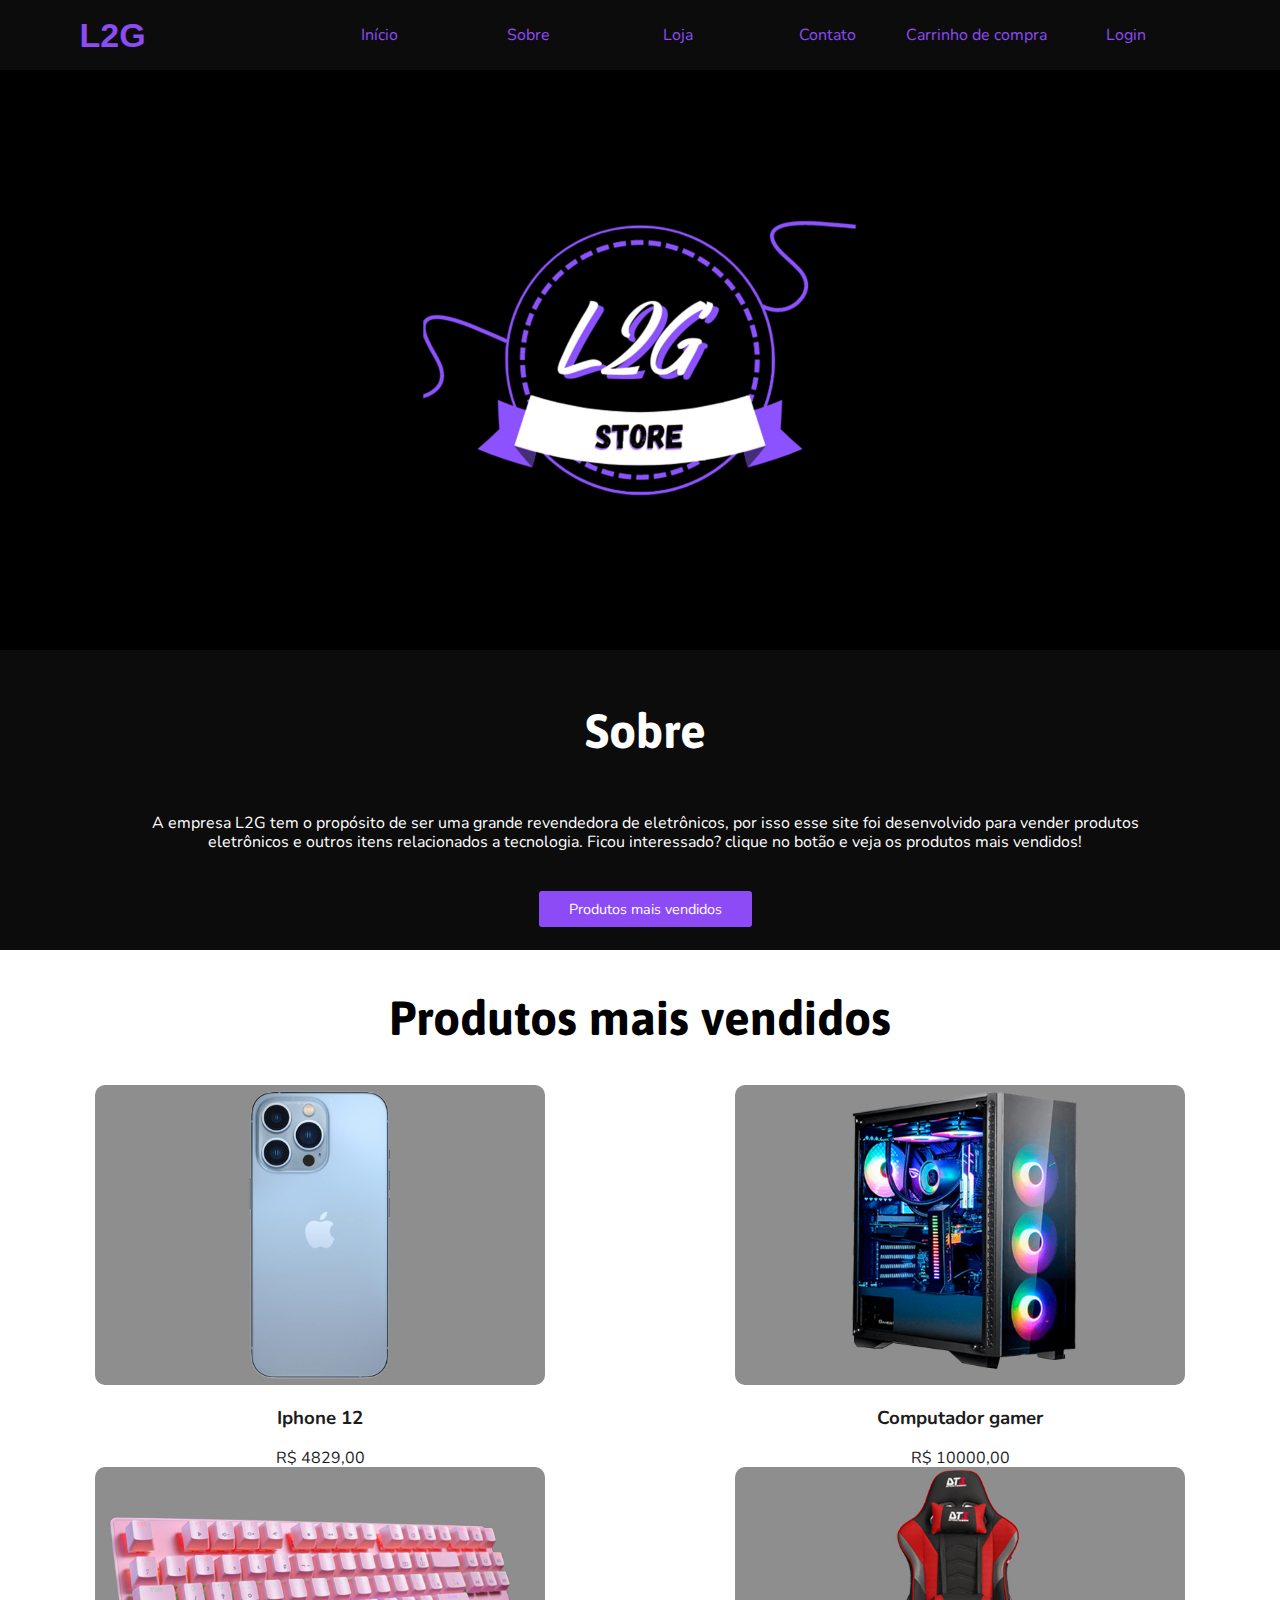
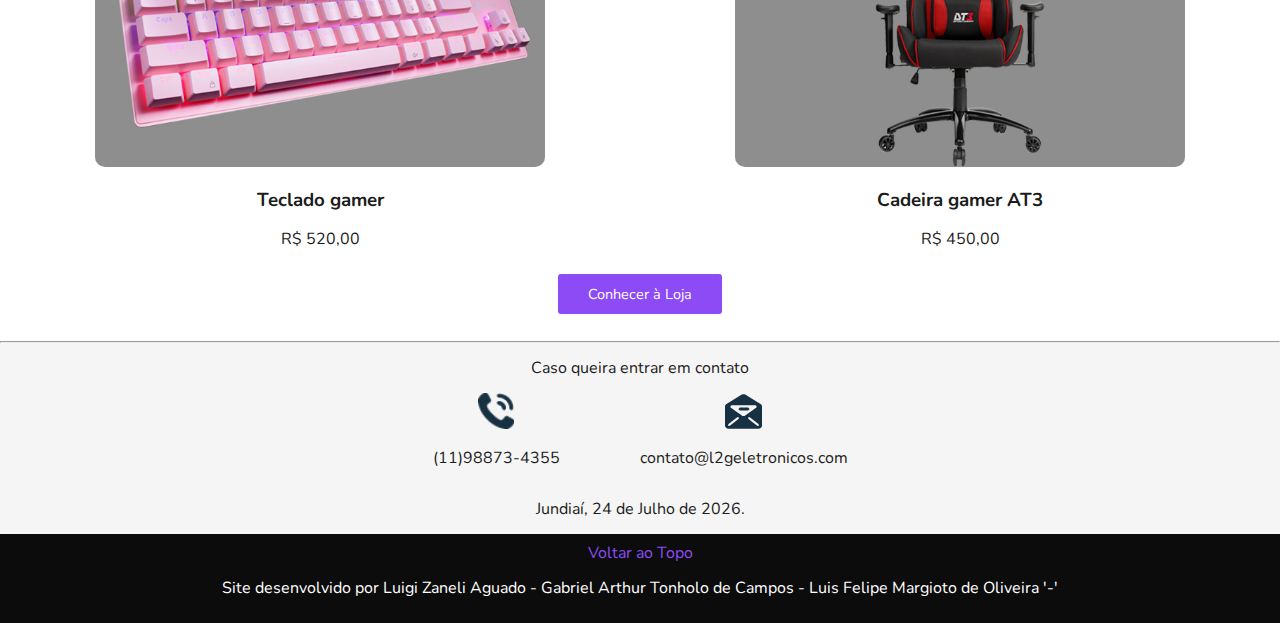
<file: Desenvolvimento/Index.html>
<!DOCTYPE html>
<html lang="pt-br">
<head>
    <meta charset="UTF-8">
    <meta http-equiv="X-UA-Compatible" content="IE=edge">
    <meta name="viewport" content="width=device-width, initial-scale=1.0">
    <link rel="preconnect" href="https://fonts.googleapis.com">
    <link rel="preconnect" href="https://fonts.gstatic.com" crossorigin>
    <link href="https://fonts.googleapis.com/css2?family=Asap:ital,wght@1,700&family=Nunito:wght@700&family=Yellowtail&display=swap" rel="stylesheet">
    <link href="https://fonts.googleapis.com/css2?family=Poppins:wght@700&display=swap" rel="stylesheet">
    <link rel="stylesheet" type="text/css" href="css/Normalize.css">
    <link rel="stylesheet" type="text/css" href="css/style.css">
    <link rel="shortcut icon" type="imagex/png" href="./img/minifavicon.png">
    <title>L2G</title>
</head>

<body>
    <nav>
        <a href="Index.html" id="topo">L2G</a>
        <ul>
            <li><a href="Index.html">Início</a></li>
            <li><a href="Index.html">Sobre</a></li>
            <li><a href="loja.html">Loja</a></li>
            <li><a href="#contato">Contato</a></li>
            <li><a href="carrinho.html">Carrinho de compra</a></li>
            <li><a href="Login.html">Login</a></li>
        </ul>
    </nav>

    <header>
       
    </header>

    <section id="sobre">
        <h2>Sobre</h2>
        <p>A empresa L2G tem o propósito de ser uma grande revendedora de eletrônicos, por isso esse site foi desenvolvido para vender produtos eletrônicos e outros itens relacionados a tecnologia. Ficou interessado? clique no botão e veja os produtos mais vendidos!</p>
               <a href="##raposas" class="botao">Produtos mais vendidos</a>
    </section>

    <section id="#raposas">
    <center><h2>Produtos mais vendidos</h2></center>
    <div id="imagens-raposas">
        <div>
            <img class="redondo" src="img/phone3.jpg" alt="Iphone 12" width="450" height="300">
            <h3>Iphone 12</h3> R$ 4829,00
        </div>

        <div>
            <img class="redondo" src="img/comp3.jpg" alt="Computador gamer" width="450" height="300">
            <h3>Computador gamer</h3> R$ 10000,00
        </div>

        <div>
            <img class="redondo" src="img/per3.jpg" alt="Teclado gamer" width="450" height="300">
            <h3>Teclado gamer</h3> R$ 520,00
        </div>

        <div>
            <img class="redondo" src="img/cad1.jpg" alt="Cadeira gamer AT3" width="450" height="300">
            <h3>Cadeira gamer AT3</h3> R$ 450,00
        </div>
    </div>
    <br><br>
    <center><a href="loja.html" class="botao">Conhecer à Loja</a></center>
    </section> 
    <br><br>

    <hr id="linharodape">
    <section id="contato">
        <center><p>Caso queira entrar em contato</p></center>
    <div id="fotosrodape">
        <div class="imgrodape">
            <img src="img/tel.png" alt="telefone" style="height: 36px;">
            <p><a href="tel:11988734355"></a> (11)98873-4355</p>
        </div>

        <div class="imgrodape">
            <img src="img/mail.png" alt="email">
            <p><a href="mailto:contato@l2geletronicos.com"></a> contato@l2geletronicos.com </p>
        </div>
    </div>

       <center> <p id="date"></p>
        <script src="jstempo.js"></script></center>
        
    </section>

    <footer>
        <a href="#topo">Voltar ao Topo</a>
        <p>Site desenvolvido por Luigi Zaneli Aguado - Gabriel Arthur Tonholo de Campos - Luis Felipe Margioto de Oliveira '-'</p>
    </footer>
    
</body>
</html>
</file>
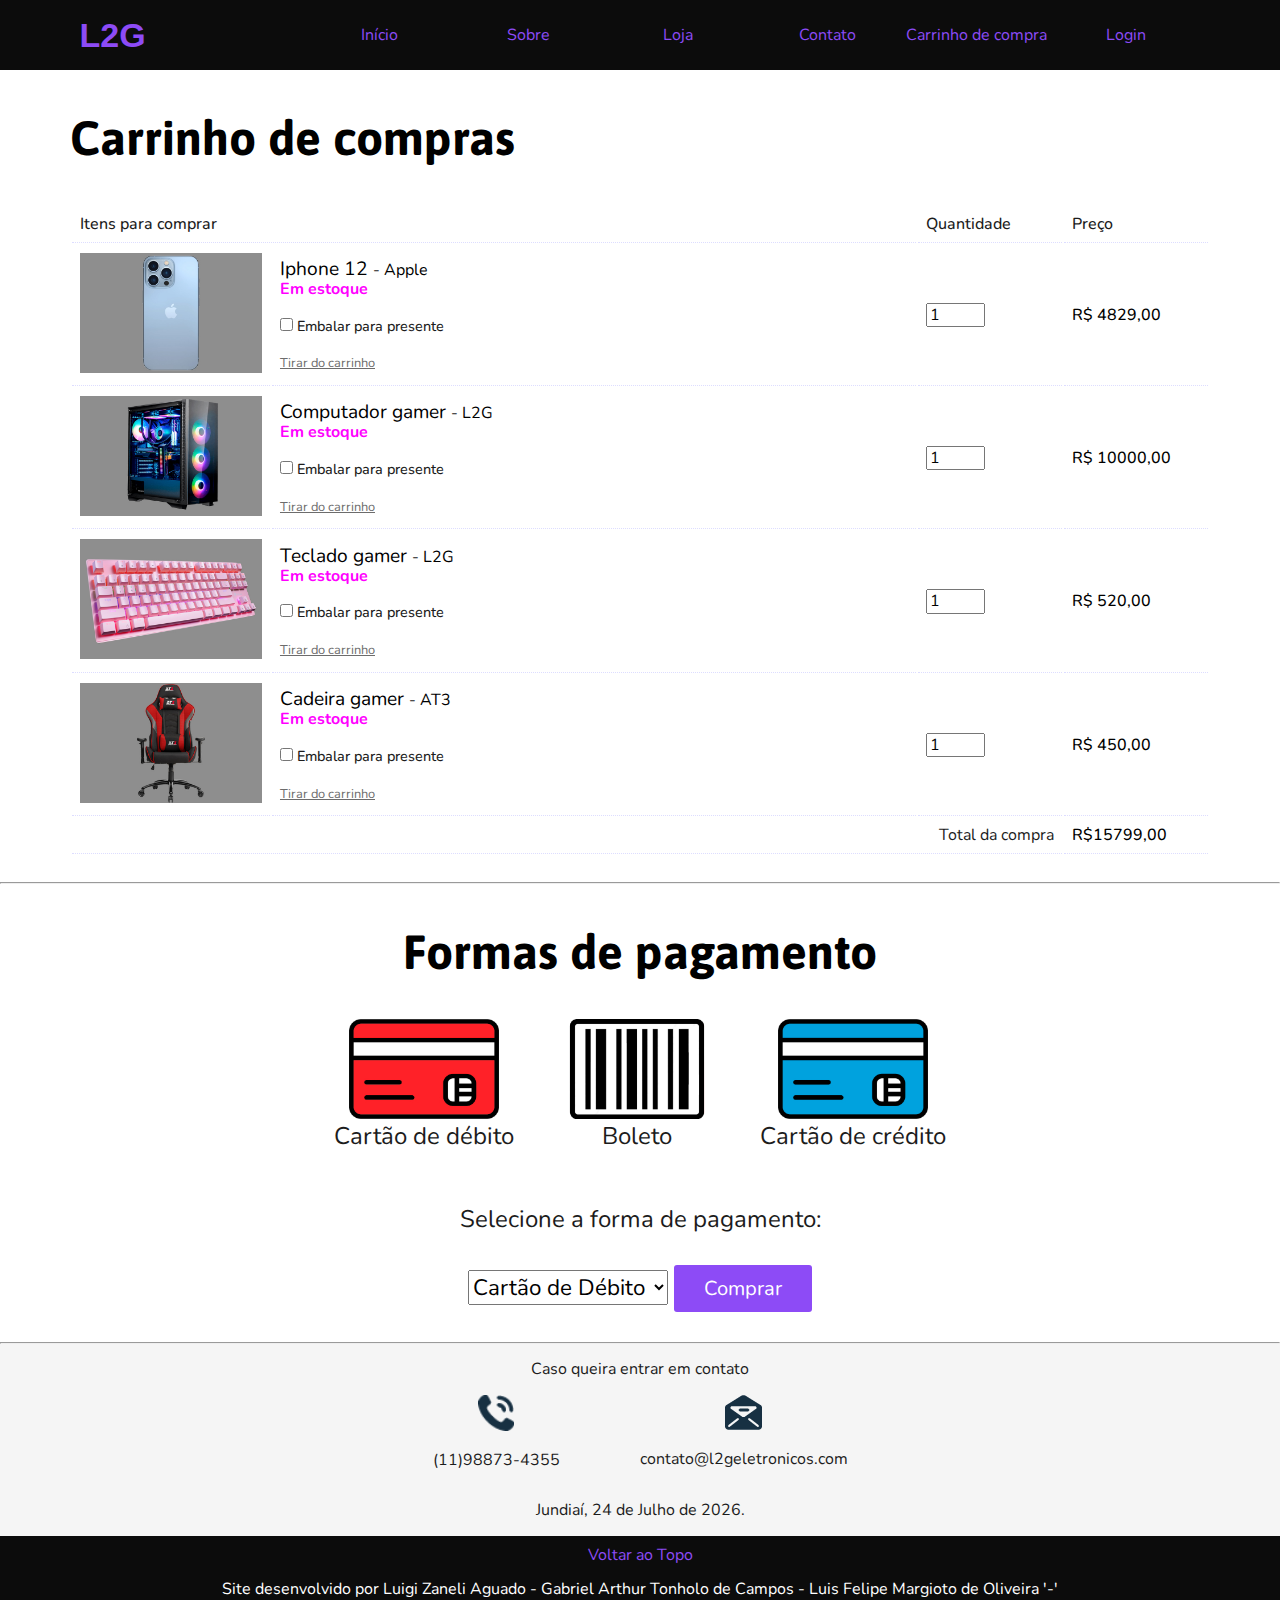
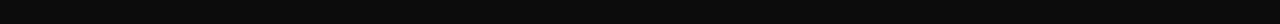
<file: Desenvolvimento/carrinho.html>
<!DOCTYPE html>
<html lang="pt-br">
<head>
    <meta charset="UTF-8">
    <meta http-equiv="X-UA-Compatible" content="IE=edge">
    <meta name="viewport" content="width=device-width, initial-scale=1.0">
    <link rel="preconnect" href="https://fonts.googleapis.com">
    <link rel="preconnect" href="https://fonts.gstatic.com" crossorigin>
    <link href="https://fonts.googleapis.com/css2?family=Asap:ital,wght@1,700&family=Nunito:wght@700&family=Yellowtail&display=swap" rel="stylesheet">
    <link href="https://fonts.googleapis.com/css2?family=Poppins:wght@700&display=swap" rel="stylesheet">
    <link rel="stylesheet" type="text/css" href="css/Normalize.css">
    <link rel="stylesheet" type="text/css" href="css/style.css">
    <link rel="stylesheet" href="css/stylecarrinho.css">
    <link rel="shortcut icon" type="imagex/png" href="./img/minifavicon.png">
    <title>L2G</title>
</head>
<body>
    <nav>
        <a id="topo">L2G</a>
        <ul>
            <li><a href="Index.html">Início</a></li>
            <li><a href="Index.html">Sobre</a></li>
            <li><a href="loja.html">Loja</a></li>
            <li><a href="#contato">Contato</a></li>
            <li><a href="carrinho.html">Carrinho de compra</a></li>
            <li><a href="Login.html">Login</a></li>
        </ul>
    </nav>
    <main>
        <h2>Carrinho de compras</h2>
        <table id="tabela-carrinho">
            <thead>
                <tr>
                    <th colspan="2">
                        Itens para comprar
                    </th>
                    <th class="coluna-pequena">
                        Quantidade
                    </th>
                    <th class="coluna-pequena">
                        Preço
                    </th>
                </tr>
            </thead>
            <tbody>
                <tr>
                    <td class="coluna-capa">
                        <img src="img/phone3.jpg" class="capa">
                    </td>
                    <td>
                        <div class="produto">
                        <a class="nome-produto"> Iphone 12 </a> - 
                        <a class="nome-empresa"> Apple </a>
                        </div>
                        <strong class="estoque">Em estoque</strong>
                        <div><br>
                            <label class="embalar"><input type="checkbox"> Embalar para presente</label>
                        </div><br>
                        <a href="loja.html" class="remover-carrinho">Tirar do carrinho</a>
                    </td>
                    <td>
                        <input type="number" value="1" min="0" max="10" class="quantidade">
                    </td>
                    <td><span class="preco-produto">
                        R$ 4829,00
                    </span></td>
                </tr>
                <tr>
                    <td class="coluna-capa">
                        <img src="img/comp3.jpg" class="capa">
                    </td>
                    <td>
                        <div class="produto">
                        <a class="nome-produto"> Computador gamer </a> - 
                        <a class="nome-empresa"> L2G  </a>
                        </div>
                        <strong class="estoque">Em estoque</strong>
                        <div><br>
                            <label class="embalar"><input type="checkbox"> Embalar para presente</label>
                        </div><br>
                        <a href="loja.html" class="remover-carrinho">Tirar do carrinho</a>
                    </td>
                    <td>
                        <input type="number" value="1" min="0" max="10" class="quantidade">
                    </td>
                    <td><span class="preco-produto" >
                        R$ 10000,00
                    </span></td>
                </tr>
                <tr>
                    <td class="coluna-capa">
                        <img src="img/per3.jpg" class="capa">
                    </td>
                    <td>
                        <div class="produto">
                        <a class="nome-produto"> Teclado gamer </a> - 
                        <a class="nome-empresa"> L2G  </a>
                        </div>
                        <strong class="estoque">Em estoque</strong>
                        <div><br>
                            <label class="embalar"><input type="checkbox"> Embalar para presente</label>
                        </div><br>
                        <a href="loja.html" class="remover-carrinho">Tirar do carrinho</a>
                    </td>
                    <td>
                        <input type="number" value="1" min="0" max="10" class="quantidade">
                    </td>
                    <td><span class="preco-produto">
                        R$ 520,00
                    </span></td>
                </tr>
                <tr>
                    <td class="coluna-capa">
                        <img src="img/cad1.jpg" class="capa">
                    </td>
                    <td>
                        <div class="produto">
                        <a class="nome-produto"> Cadeira gamer </a> - 
                        <a class="nome-empresa"> AT3  </a>
                        </div>
                        <strong class="estoque">Em estoque</strong>
                        <div><br>
                            <label class="embalar"><input type="checkbox"> Embalar para presente</label>
                        </div><br>
                        <a href="loja.html" class="remover-carrinho">Tirar do carrinho</a>
                    </td>
                    <td>
                        <input type="number" value="1" min="0" max="10" class="quantidade">
                    </td>
                    <td><span class="preco-produto">
                        R$ 450,00
                    </span></td>
                </tr>
            </tbody>
            <tfoot>
                <tr>
                    <td colspan="3" class="texto-total">
                        Total da compra
                    </td>
                    <td><span id="total">
                        R$ 189,90
                    </span></td>
                </tr>
            </tfoot>
        </table>
    </main>
    <script src="jscarrinho.js"></script>
<br>
    <hr>
    <div>
        <center><h2> Formas de pagamento </h2></center>
    </div>

    <div id="imagenspagamento">
        <div>
            <img src="img/cartaodebit.png" alt="Cartão de débito" width="150" height="100">
            <div>
            <label> Cartão de débito</label>
            </div>
        </div>

        <div>
            <img src="img/boletocard.png" alt="Cartão de crédito" width="150" height="100">
            <div>
            <label> Boleto</label>
            </div>
        </div>

        <div>
            <img src="img/cartaocredit.png" alt="Cartão de crédito" width="150" height="100">
            <div>
            <label> Cartão de crédito</label>
            </div>
        </div>

    </div>

    <br>
    <br>
    <br>

    <div id="pagfinal">
        <center><label> Selecione a forma de pagamento:</label></center>
    </div>

    <br><br>

    <div id="botaopagfinal">
        <center><select name="select">
            <option value="debito">Cartão de Débito</option>
            <option value="credito">Cartão de Crédito</option>
            <option value="boleto">Boleto</option>
          </select>
        <a href="comprarealizada.html" class="botao">Comprar</a></center>
    </div>
    

</section> 
<br><br>

<hr id="linharodape">
<section id="contato">
    <center><p>Caso queira entrar em contato</p></center>
<div id="fotosrodape">
    <div class="imgrodape">
        <img src="img/tel.png" alt="telefone" style="height: 36px;">
        <p><a href="tel:11988734355"></a> (11)98873-4355</p>
    </div>

    <div class="imgrodape">
        <img src="img/mail.png" alt="email">
        <p><a href="mailto:contato@l2geletronicos.com"></a> contato@l2geletronicos.com </p>
    </div>
</div>

   <center> <p id="date"></p>
    <script src="jstempo.js"></script></center>
    
</section>

        <footer>
            <a href="#topo">Voltar ao Topo</a>
            <p>Site desenvolvido por Luigi Zaneli Aguado - Gabriel Arthur Tonholo de Campos - Luis Felipe Margioto de Oliveira '-'</p>
        </footer>

</body>
</html>
</file>
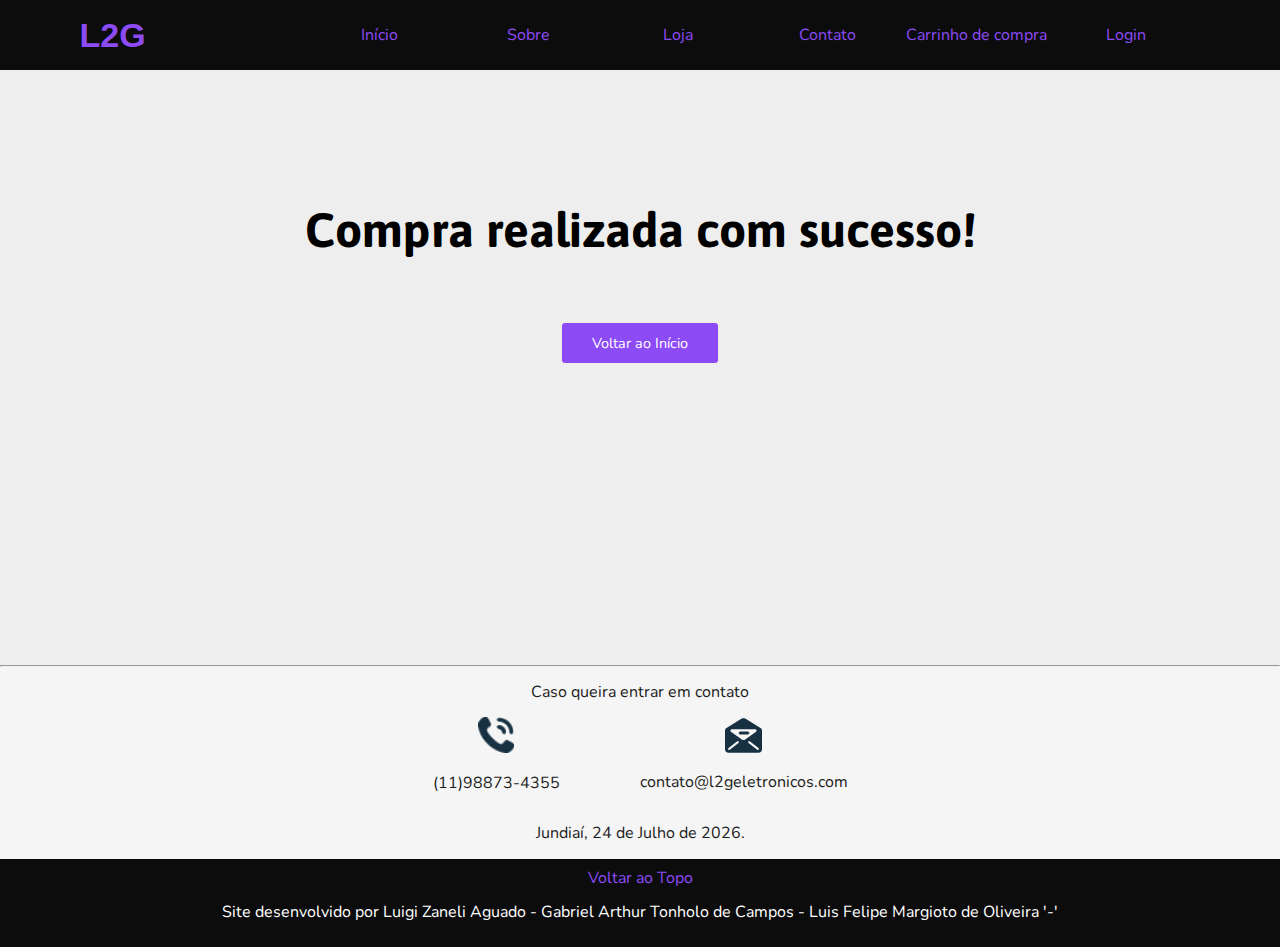
<file: Desenvolvimento/comprarealizada.html>
<!DOCTYPE html>
<html lang="en">
<head>
    <meta charset="UTF-8">
    <meta http-equiv="X-UA-Compatible" content="IE=edge">
    <meta name="viewport" content="width=device-width, initial-scale=1.0">
    <link rel="preconnect" href="https://fonts.googleapis.com">
    <link rel="preconnect" href="https://fonts.gstatic.com" crossorigin>
    <link href="https://fonts.googleapis.com/css2?family=Asap:ital,wght@1,700&family=Nunito:wght@700&family=Yellowtail&display=swap" rel="stylesheet">
    <link href="https://fonts.googleapis.com/css2?family=Poppins:wght@700&display=swap" rel="stylesheet">
    <link rel="stylesheet" type="text/css" href="css/Normalize.css">
    <link rel="stylesheet" type="text/css" href="css/style.css">
    <link rel="stylesheet" type="text/css" href="css/loginstyle.css">
    <link rel="shortcut icon" type="imagex/png" href="./img/minifavicon.png">
    <title>Tela de login</title>
</head>

<body id="fundo3">
    <nav>
        <a id="topo">L2G</a>
        <ul>
            <li><a href="Index.html">Início</a></li>
            <li><a href="Index.html">Sobre</a></li>
            <li><a href="loja.html">Loja</a></li>
            <li><a href="#contato">Contato</a></li>
            <li><a href="carrinho.html">Carrinho de compra</a></li>
            <li><a href="Login.html">Login</a></li>
        </ul>
    </nav>

    <br><br><br><br><br>
    
    <center><h2>Compra realizada com sucesso!</h2></center><br><br>

    <center><a href="Index.html" class="botao" id="botaorealizado">Voltar ao Início</a></center>

    <br><br><br><br><br><br><br><br><br><br><br><br><br><br><br>

</section> 
<br><br>

<hr id="linharodape">
<section id="contato">
    <center><p>Caso queira entrar em contato</p></center>
<div id="fotosrodape">
    <div class="imgrodape">
        <img src="img/tel.png" alt="telefone" style="height: 36px;">
        <p><a href="tel:11988734355"></a> (11)98873-4355</p>
    </div>

    <div class="imgrodape">
        <img src="img/mail.png" alt="email">
        <p><a href="mailto:contato@l2geletronicos.com"></a> contato@l2geletronicos.com </p>
    </div>
</div>

   <center> <p id="date"></p>
    <script src="jstempo.js"></script></center>
    
</section>


<footer>
    <a href="#topo">Voltar ao Topo</a>
    <p>Site desenvolvido por Luigi Zaneli Aguado - Gabriel Arthur Tonholo de Campos - Luis Felipe Margioto de Oliveira '-'</p>
</footer>

</body>
</html>
</file>
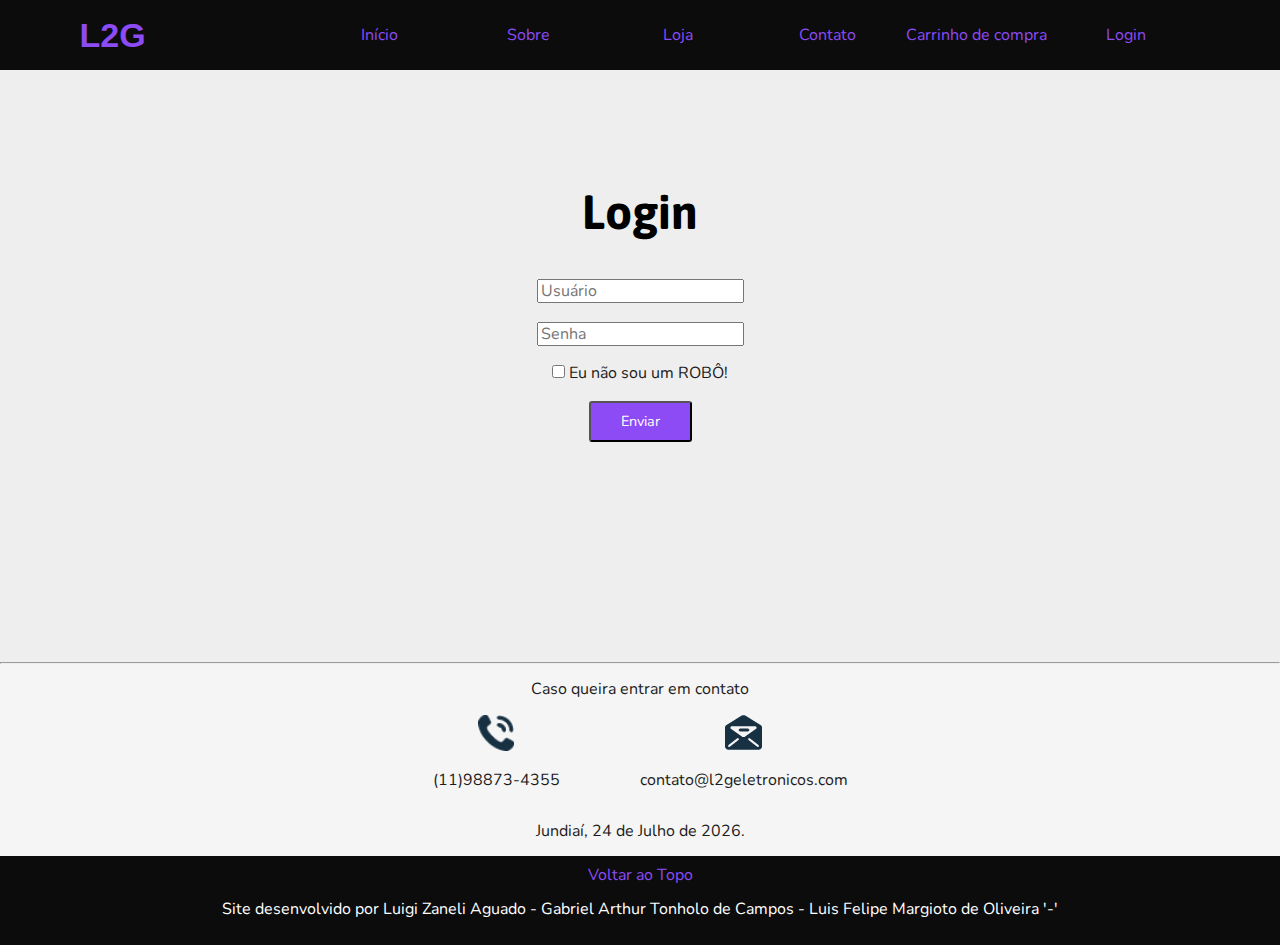
<file: Desenvolvimento/Login.html>
<!DOCTYPE html>
<html lang="en">
<head>
    <meta charset="UTF-8">
    <meta http-equiv="X-UA-Compatible" content="IE=edge">
    <meta name="viewport" content="width=device-width, initial-scale=1.0">
    <link rel="preconnect" href="https://fonts.googleapis.com">
    <link rel="preconnect" href="https://fonts.gstatic.com" crossorigin>
    <link href="https://fonts.googleapis.com/css2?family=Asap:ital,wght@1,700&family=Nunito:wght@700&family=Yellowtail&display=swap" rel="stylesheet">
    <link href="https://fonts.googleapis.com/css2?family=Poppins:wght@700&display=swap" rel="stylesheet">
    <link rel="stylesheet" type="text/css" href="css/Normalize.css">
    <link rel="stylesheet" type="text/css" href="css/style.css">
    <link rel="stylesheet" type="text/css" href="css/loginstyle.css">
    <link rel="shortcut icon" type="imagex/png" href="./img/minifavicon.png">
    <title>Tela de login</title>
</head>

<body id="fundo3">
    <nav>
        <a id="topo">L2G</a>
        <ul>
            <li><a href="Index.html">Início</a></li>
            <li><a href="Index.html">Sobre</a></li>
            <li><a href="loja.html">Loja</a></li>
            <li><a href="#contato">Contato</a></li>
            <li><a href="carrinho.html">Carrinho de compra</a></li>
            <li><a href="Login.html">Login</a></li>
        </ul>
    </nav>
    
</section>

<section id="#login">
    <br><br><br><br>
    <center><h2>Login</h2></center>
    <form action="./loginrealizado.html" id="teladelogin">
        <center> <input id="nomes" type="text" placeholder="Usuário" required></center>
        <br>
        <center> <input id="senhas" type="password" placeholder="Senha" required></center>
        <br>
        <center> <input id="checks" type="checkbox" required="required"> Eu não sou um ROBÔ!</center>
        <br>
        <center> <button class="botao" type="submit">Enviar</button> </center>
    </form>
</section>

<br><br><br><br><br><br><br><br><br><br>

</section> 
<br><br>

<hr id="linharodape">
<section id="contato">
    <center><p>Caso queira entrar em contato</p></center>
<div id="fotosrodape">
    <div class="imgrodape">
        <img src="img/tel.png" alt="telefone" style="height: 36px;">
        <p><a href="tel:11988734355"></a> (11)98873-4355</p>
    </div>

    <div class="imgrodape">
        <img src="img/mail.png" alt="email">
        <p><a href="mailto:contato@l2geletronicos.com"></a> contato@l2geletronicos.com </p>
    </div>
</div>

   <center> <p id="date"></p>
    <script src="jstempo.js"></script></center>
    
</section>


<footer>
    <a href="#topo">Voltar ao Topo</a>
    <p>Site desenvolvido por Luigi Zaneli Aguado - Gabriel Arthur Tonholo de Campos - Luis Felipe Margioto de Oliveira '-'</p>
</footer>

</body>
</html>
</file>
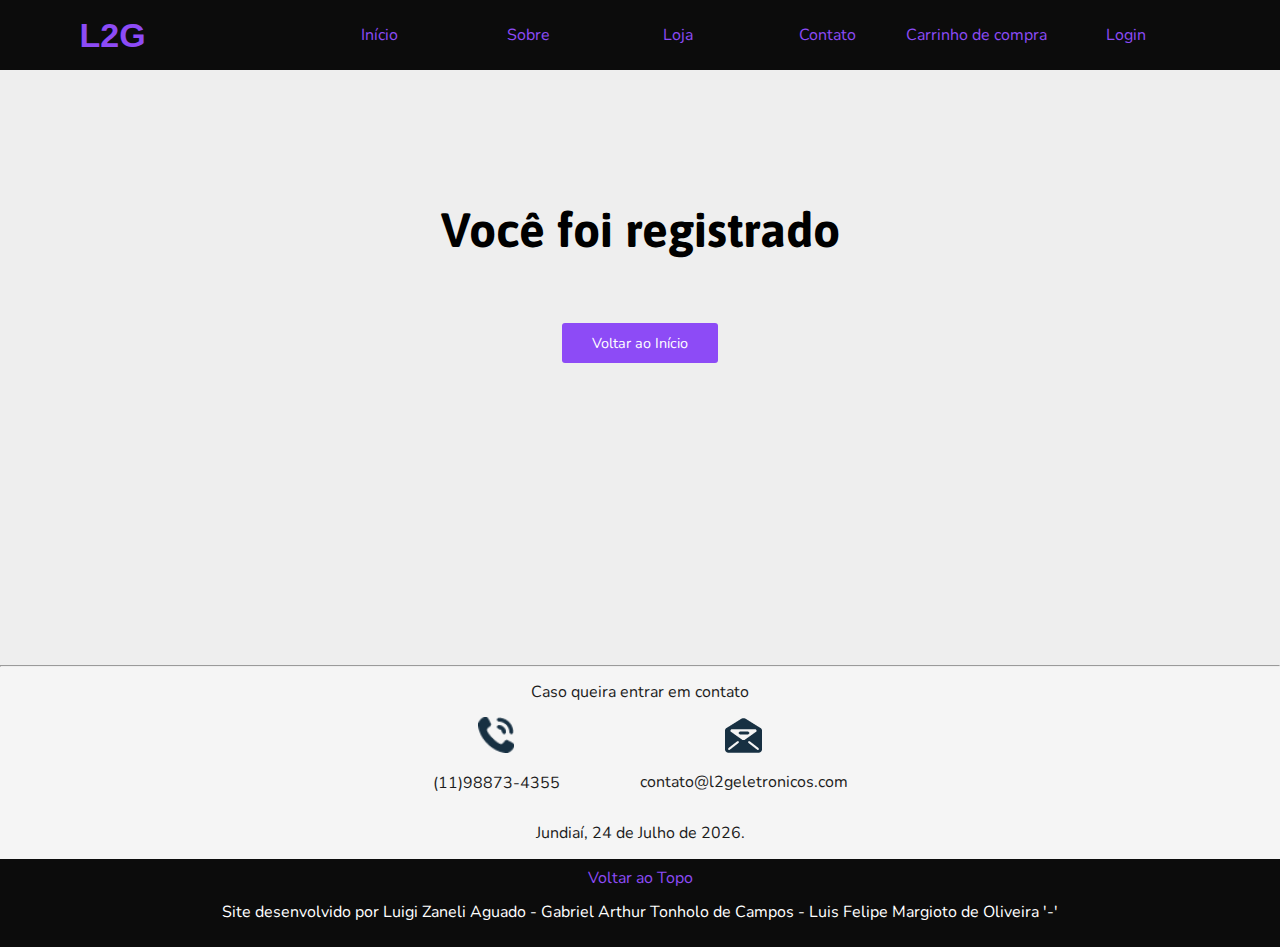
<file: Desenvolvimento/loginrealizado.html>
<!DOCTYPE html>
<html lang="en">
<head>
    <meta charset="UTF-8">
    <meta http-equiv="X-UA-Compatible" content="IE=edge">
    <meta name="viewport" content="width=device-width, initial-scale=1.0">
    <link rel="preconnect" href="https://fonts.googleapis.com">
    <link rel="preconnect" href="https://fonts.gstatic.com" crossorigin>
    <link href="https://fonts.googleapis.com/css2?family=Asap:ital,wght@1,700&family=Nunito:wght@700&family=Yellowtail&display=swap" rel="stylesheet">
    <link href="https://fonts.googleapis.com/css2?family=Poppins:wght@700&display=swap" rel="stylesheet">
    <link rel="stylesheet" type="text/css" href="css/Normalize.css">
    <link rel="stylesheet" type="text/css" href="css/style.css">
    <link rel="stylesheet" type="text/css" href="css/loginstyle.css">
    <link rel="shortcut icon" type="imagex/png" href="./img/minifavicon.png">
    <title>Tela de login</title>
</head>

<body id="fundo3">
    <nav>
        <a id="topo">L2G</a>
        <ul>
            <li><a href="Index.html">Início</a></li>
            <li><a href="Index.html">Sobre</a></li>
            <li><a href="loja.html">Loja</a></li>
            <li><a href="#contato">Contato</a></li>
            <li><a href="carrinho.html">Carrinho de compra</a></li>
            <li><a href="Login.html">Login</a></li>
        </ul>
    </nav>

    <br><br><br><br><br>
    
    <center><h2>Você foi registrado</h2></center><br><br>

    <center><a href="Index.html" class="botao" id="botaorealizado">Voltar ao Início</a></center>

    <br><br><br><br><br><br><br><br><br><br><br><br><br><br><br>

</section> 
<br><br>

<hr id="linharodape">
<section id="contato">
    <center><p>Caso queira entrar em contato</p></center>
<div id="fotosrodape">
    <div class="imgrodape">
        <img src="img/tel.png" alt="telefone" style="height: 36px;">
        <p><a href="tel:11988734355"></a> (11)98873-4355</p>
    </div>

    <div class="imgrodape">
        <img src="img/mail.png" alt="email">
        <p><a href="mailto:contato@l2geletronicos.com"></a> contato@l2geletronicos.com </p>
    </div>
</div>

   <center> <p id="date"></p>
    <script src="jstempo.js"></script></center>
    
</section>


<footer>
    <a href="#topo">Voltar ao Topo</a>
    <p>Site desenvolvido por Luigi Zaneli Aguado - Gabriel Arthur Tonholo de Campos - Luis Felipe Margioto de Oliveira '-'</p>
</footer>

</body>
</html>
</file>
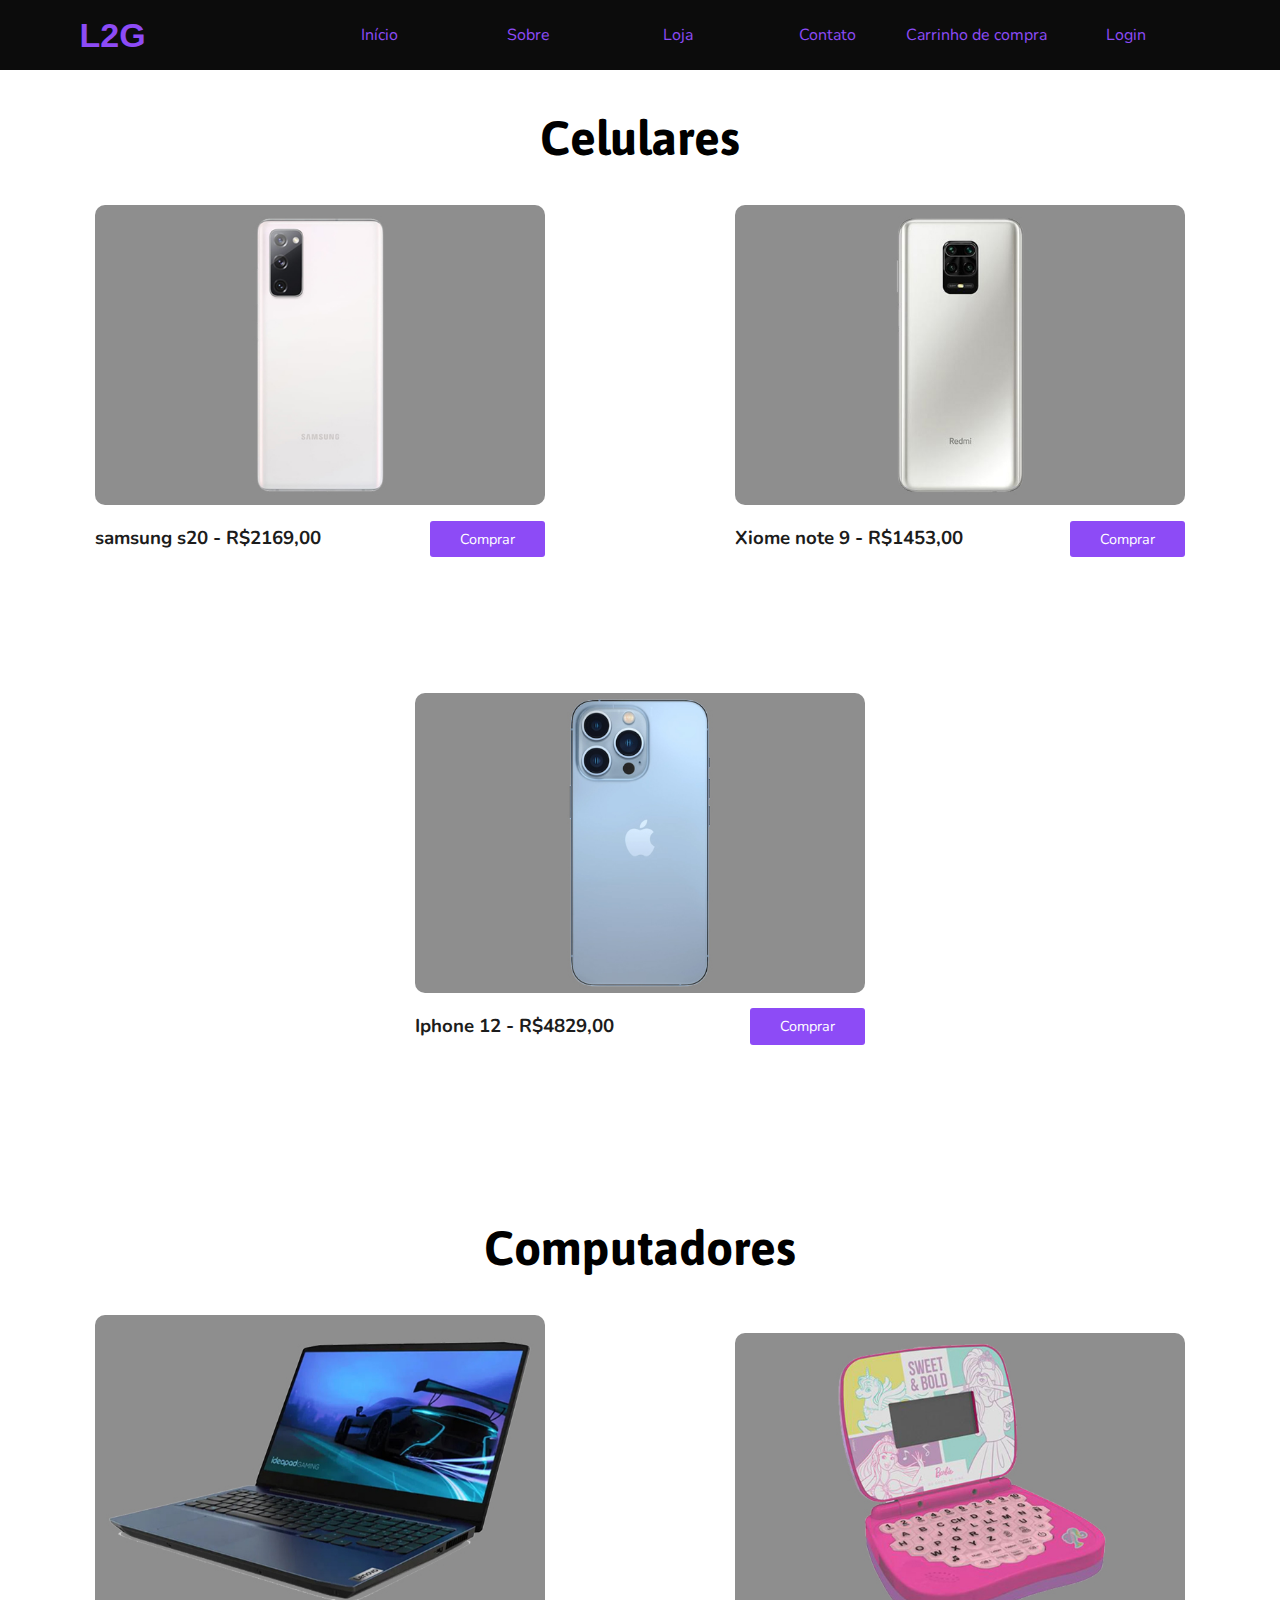
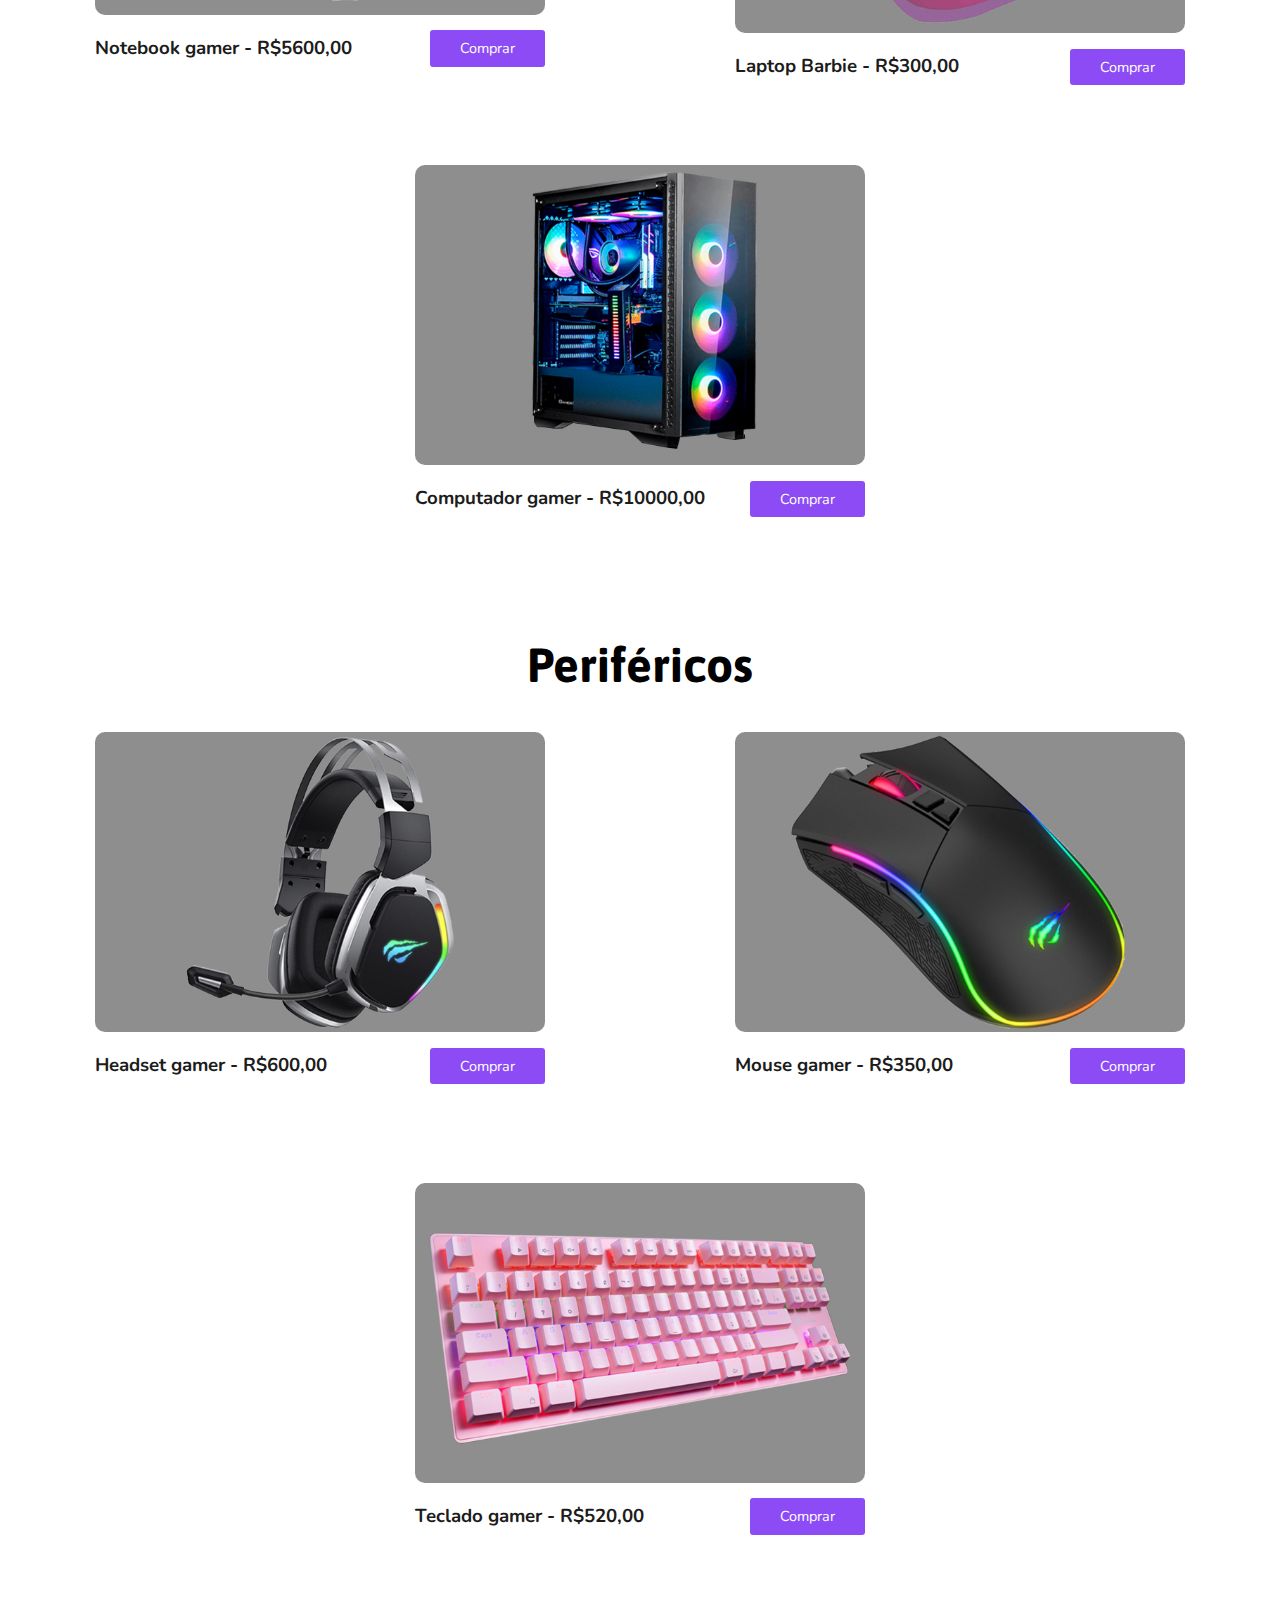
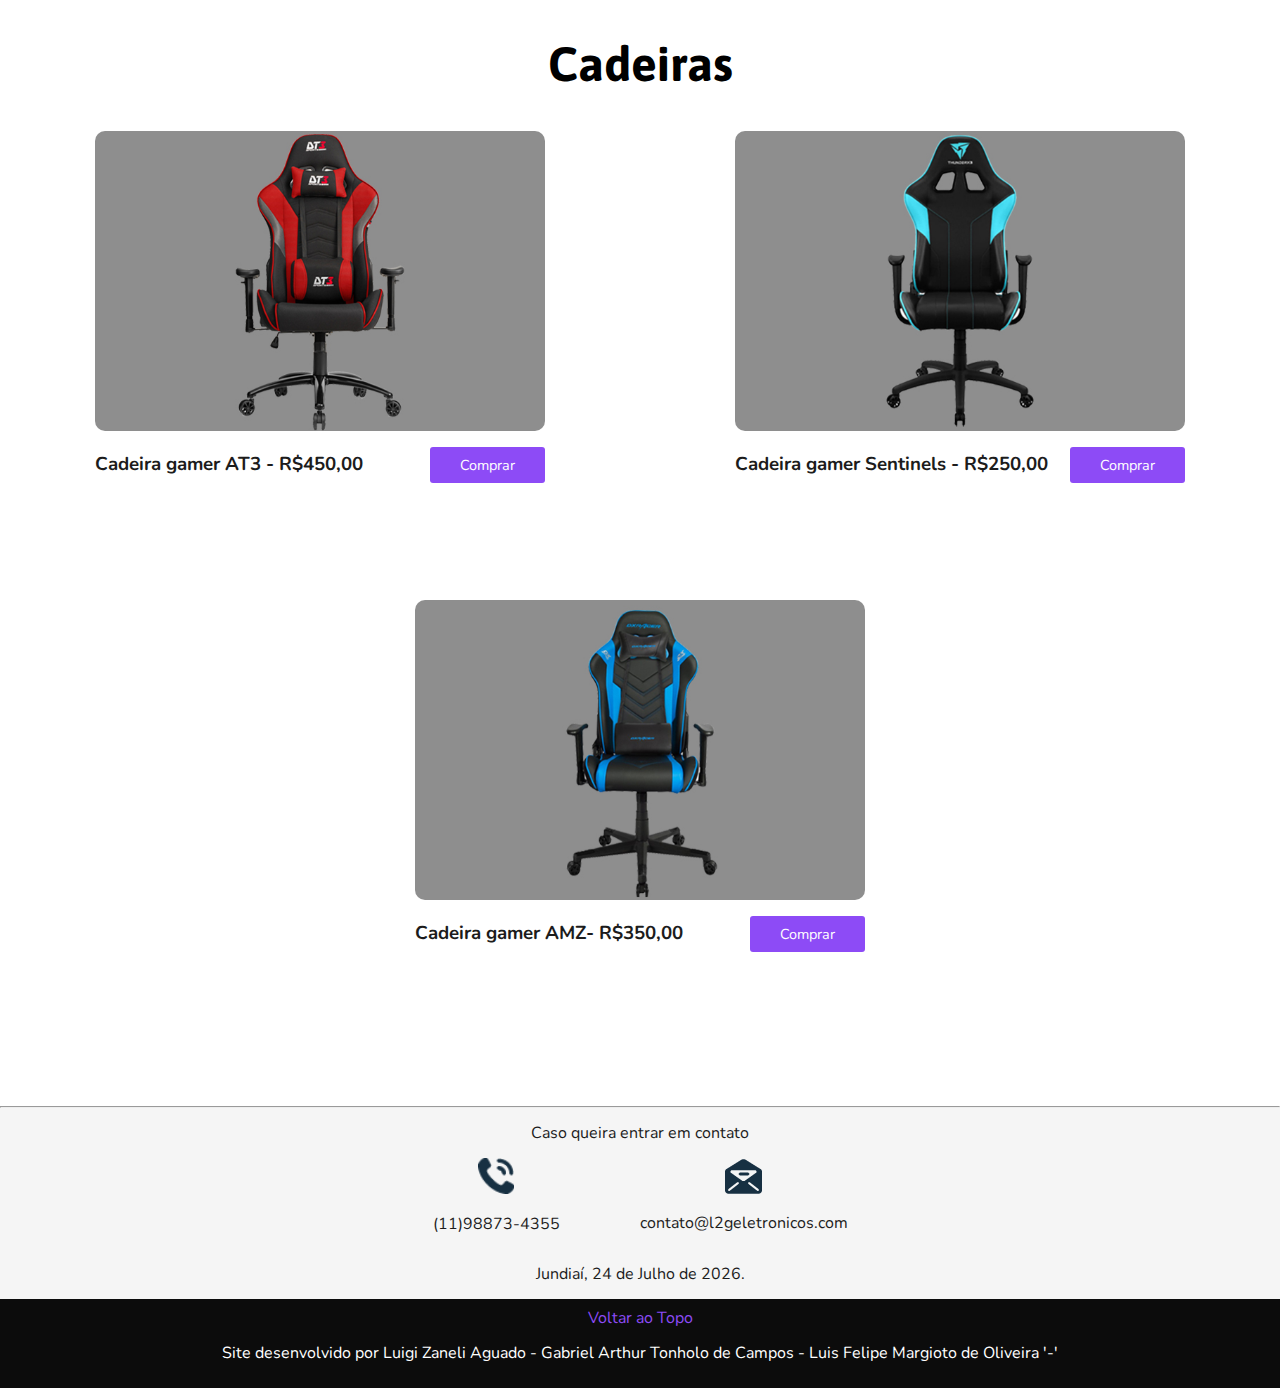
<file: Desenvolvimento/loja.html>
<!DOCTYPE html>
<html lang="pt-br">
<head>
    <meta charset="UTF-8">
    <meta http-equiv="X-UA-Compatible" content="IE=edge">
    <meta name="viewport" content="width=device-width, initial-scale=1.0">
    <link rel="preconnect" href="https://fonts.googleapis.com">
    <link rel="preconnect" href="https://fonts.gstatic.com" crossorigin>
    <link href="https://fonts.googleapis.com/css2?family=Asap:ital,wght@1,700&family=Nunito:wght@700&family=Yellowtail&display=swap" rel="stylesheet">
    <link href="https://fonts.googleapis.com/css2?family=Poppins:wght@700&display=swap" rel="stylesheet">
    <link rel="stylesheet" type="text/css" href="css/Normalize.css">
    <link rel="stylesheet" type="text/css" href="css/style.css">
    <link rel="shortcut icon" type="imagex/png" href="./img/minifavicon.png">
    <title>Loja L2G</title>
</head>

<body id="fundo2">
    <nav>
        <a id="topo">L2G</a>
        <ul>
            <li><a href="Index.html">Início</a></li>
            <li><a href="Index.html">Sobre</a></li>
            <li><a href="loja.html">Loja</a></li>
            <li><a href="#contato">Contato</a></li>
            <li><a href="carrinho.html">Carrinho de compra</a></li>
            <li><a href="Login.html">Login</a></li>
        </ul>
    </nav>

    </section>

    <section id="#raposas">
    <center><h2>Celulares</h2></center>
    <div id="imagens-raposas">
        <div class="tamimg">
            <img class="redondo" src="img/phone1.jpg" alt="samsung s20" width="450" height="300">
            
            <div class="descproduto">
                <h3>samsung s20 - R$2169,00 </h3>
                <a href="carrinho.html" class="botao">Comprar</a>
            </div>
            <div class="descvisivel">
                <p>Conheça o Galaxy S20. Eles contam com o revolucionário 8K Video Snap, que muda a forma como você grava vídeos e tira fotos.1 Com a segurança do Samsung Knox, uma bateria inteligente, um processador poderoso e um espaço de armazenamento enorme.</p>
            </div>
        </div>

        <div class="tamimg">
            <img class="redondo" src="img/phone2.jpg" alt="Xiome note 9" width="450" height="300">

            <div class="descproduto">
                <h3>Xiome note 9 - R$1453,00 </h3>
                <a href="carrinho.html" class="botao">Comprar</a>
            </div>
            <div class="descvisivel">
                <p>O Xiaomi MI 9 é, sem dúvida, um dos smartphones Android mais avançados e abrangentes disponíveis no mercado, graças ao seu rico equipamento e recursos multimídia avançados. Tem um grande display de 6.39 polegadas com uma resolução de 2340x1080 pixel.</p>
            </div>
        </div>

        <div class="tamimg">
            <img class="redondo" src="img/phone3.jpg" alt="Iphone 12" width="450" height="300">

            <div class="descproduto">
                <h3>Iphone 12 - R$4829,00 </h3>
                <a href="carrinho.html" class="botao">Comprar</a>
            </div>
            <div class="descvisivel">
                <p>O iphone 12 contém um Chip superpoderoso, velocidade 5G, sistema avançado de câmera dupla, parte da frente em Ceramic Shield, mais resistente que qualquer vidro de smartphone e uma tela OLED brilhante e colorida. O iPhone 12 vem com tudo.</p>
            </div>
        </div>
    </div>

    </section> 

    <section id="#raposas">
        <center><h2>Computadores</h2></center>
        <div id="imagens-raposas">
            <div class="tamimg">
                <img class="redondo" src="img/comp1.jpg" alt="Notebook gamer" width="450" height="300">

                <div class="descproduto">
                    <h3>Notebook gamer - R$5600,00 </h3>
                    <a href="carrinho.html" class="botao">Comprar</a>
                </div>
                <div class="descvisivel">
                    <p>Notebook Gamer Lenovo Gaming 3i Intel Core i5-10300H, GTX 1650 4GB, 8GB RAM, 256GB SSD, Linux, 15.6´ Widescreen, Chameleon Blue.</p>
                </div>
            </div>
    
            <div class="tamimg">
                <img class="redondo" src="img/comp2.jpg" alt="Laptop Barbie" width="450" height="300">

                <div class="descproduto">
                    <h3>Laptop Barbie - R$300,00 </h3>
                    <a href="carrinho.html" class="botao">Comprar</a>
                </div>
                <div class="descvisivel">
                    <p>Laptop Bilíngue, Barbie, Candide.</p>
                </div>
            </div>
    
            <div class="tamimg">
                <img class="redondo" src="img/comp3.jpg" alt="Computador gamer" width="450" height="300">

                <div class="descproduto">
                    <h3>Computador gamer - R$10000,00 </h3>
                    <a href="carrinho.html" class="botao">Comprar</a>
                </div>
                <div class="descvisivel">
                    <p>PC Gamer T-MOBA LOL AMD Athlon 3000G / DDR4 8GB / SSD 120GB.</p>
                </div>
            </div>
        </div>
    
        </section>

        <section id="#raposas">
            <center><h2>Periféricos</h2></center>
            <div id="imagens-raposas">
                <div class="tamimg">
                    <img class="redondo" src="img/per1.jpg" alt="Headset gamer" width="450" height="300">

                    <div class="descproduto">
                        <h3>Headset gamer - R$600,00 </h3>
                        <a href="carrinho.html" class="botao">Comprar</a>
                    </div>
                    <div class="descvisivel">
                        <p>Headphone Fone de Ouvido Havit HV-H2002d, Gamer, com Microfone, Falante 53mm, Plug 3, 5mm: compatível com XBOX ONE e PS4.</p>
                    </div>
                </div>
        
                <div class="tamimg"> 
                    <img class="redondo" src="img/per2.jpg" alt="Mouse gamer" width="450" height="300">

                    <div class="descproduto">
                        <h3>Mouse gamer - R$350,00 </h3>
                        <a href="carrinho.html" class="botao">Comprar</a>
                    </div>
                    <div class="descvisivel">
                        <p>Mouse Gamer Logitech G502 HERO com RGB LIGHTSYNC, Ajustes de Peso, 11 Botões Programáveis e Sensor HERO 25K.</p>
                    </div>
                </div>
        
                <div class="tamimg">
                    <img class="redondo" src="img/per3.jpg" alt="Teclado gamer" width="450" height="300">

                    <div class="descproduto">
                        <h3>Teclado gamer - R$520,00 </h3>
                        <a href="carrinho.html" class="botao">Comprar</a>
                    </div>
                    <div class="descvisivel">
                        <p>Teclado Mecânico Gamer Logitech G613 Bluetooth.</p>
                    </div>
                </div>
            </div>
                    

                <section id="#raposas">
                    <center><h2>Cadeiras</h2></center>
                    <div id="imagens-raposas">
                        <div class="tamimg">
                            <img class="redondo" src="img/cad1.jpg" alt="Cadeira gamer AT3" width="450" height="300">

                            <div class="descproduto">
                                <h3>Cadeira gamer AT3 - R$450,00 </h3>
                                <a href="carrinho.html" class="botao">Comprar</a>
                            </div>
                            <div class="descvisivel">
                                <p>Cadeira gamer AT3 foi desenvolvida para que os usuários tenham uma experiência extremamente confortável, mesmo que precise utilizar por muitas horas seguidas, seja para jogar, trabalhar, assistir.</p>
                            </div>
                        </div>
                
                        <div class="tamimg">
                            <img class="redondo" src="img/cad2.jpg" alt="Cadeira gamer Sentinels" width="450" height="300">

                            <div class="descproduto">
                                <h3>Cadeira gamer Sentinels - R$250,00 </h3>
                                <a href="carrinho.html" class="botao">Comprar</a>
                            </div class="descvisivel">
                            <div class="descvisivel">
                                <p>Cadeira gamer Sentinels foi desenvolvida para que os usuários tenham uma experiência extremamente confortável, mesmo que precise utilizar por muitas horas seguidas, seja para jogar, trabalhar, assistir.</p>
                            </div>
                        </div>
                
                        <div class="tamimg">
                            <img class="redondo" src="img/cad3.jpg" alt="Cadeira gamer AMZ" width="450" height="300">

                            <div class="descproduto">
                                <h3>Cadeira gamer AMZ- R$350,00 </h3>
                                <a href="carrinho.html" class="botao">Comprar</a>
                            </div>
                            <div class="descvisivel">
                                <p>Cadeira gamer AMZ foi desenvolvida para que os usuários tenham uma experiência extremamente confortável, mesmo que precise utilizar por muitas horas seguidas, seja para jogar, trabalhar, assistir.</p>
                            </div>
                        </div>
                    </div>
                
            </section>


        </section> 
        <br><br>
    
        <hr id="linharodape">
        <section id="contato">
            <center><p>Caso queira entrar em contato</p></center>
        <div id="fotosrodape">
            <div class="imgrodape">
                <img src="img/tel.png" alt="telefone" style="height: 36px;">
                <p><a href="tel:11988734355"></a> (11)98873-4355</p>
            </div>
    
            <div class="imgrodape">
                <img src="img/mail.png" alt="email">
                <p><a href="mailto:contato@l2geletronicos.com"></a> contato@l2geletronicos.com </p>
            </div>
        </div>
    
           <center> <p id="date"></p>
            <script src="jstempo.js"></script></center>
            
        </section>

    <footer>
        <a href="#topo">Voltar ao Topo</a>
        <p>Site desenvolvido por Luigi Zaneli Aguado - Gabriel Arthur Tonholo de Campos - Luis Felipe Margioto de Oliveira '-'</p>
    </footer>
    
</body>
</html>
</file>
<file: Desenvolvimento/css/style.css>
body {
    font-family: 'Nunito', sans-serif;
    color: #1c1c1c;
    background-color: #FFFFFF;
}

#fundo2 {
        background-color: #FFFFFF;
}

h1 {
    font-family: 'Poppins', sans-serif;
    font-size: 10rem;
}

h2 {
    font-family: 'Asap', sans-serif;
    color: #000000;
    font-size: 3rem;
}

.botao {
        text-decoration: none;
        padding: 10px 30px;  
        font-size: .9em;
        border-radius: 3px;
        background-color: #8d4bf6;
        color: #ffffff;

}

nav {
        display: flex;
        flex-direction: column;
        align-items: center;
        background-color: #000000f3;
}

nav > a {
            text-decoration: none;
            color: #8d4bf6;
            font-weight: 800;
            font-size: 34px;
            font-family: 'Yellowtail', serif;
}

nav ul {
        display: flex;
        flex-direction: column;
        align-items: center;
        list-style: none;
        padding: 0;
        width: 100%;
}

nav ul li {
            text-align: center;
            width: 100%;
        
}

nav ul li a {
            display: inline-block;
            padding: 10px 0;
            width: 100%;
            text-decoration: none;
            color: #8d4bf6;
}

header {
        display: flex;
        flex-direction: column;
        align-items: center;
        background-image: url("bannerlogopreto.jpg");
        background-size: cover;
        background-repeat: no-repeat;
        background-position: center;
        color: #FFFFFF;
        text-align: center;
        padding: 20px;
}

header h1 {
    color: #FFFFFF;
}

header p {
    margin-bottom: 2em;
}

#sobre {
        display: flex;
        flex-direction: column;
        align-items: center;
        text-align: center;
        padding: 10px 10px 20px 20px;
        background-color: #000000f3;
        color: #ffffff;
}

#sobre h2 {
    color: #ffffff;
}

#sobre p {
    margin-bottom: 2.5em;
    max-width: 1000px;
}

#sobre .botao {
    background-color: #8d4bf6;
    color: #ffffff;
}

#raposas {
        display: flex;
        flex-direction: column;
        align-items: center;
        padding: 30px;
        
}

#imagens-raposas {
        display: flex;
        align-items: center;
        justify-content: space-around;
        text-align: center;
        margin-top: 30px;
        flex-wrap: wrap;
}

.descproduto{
        display: flex;
        align-items: center;
        justify-content: space-between;
}

#raposas h2 {
        font-size: 10rem;

}



footer {
            text-align: center;
            padding: 10px;
            background-color: #000000f3;
            color: #FFFFFF;
}

footer a {
                text-decoration: none;
                color: #8d4bf6;
}

@media screen and (min-width: 768px) {

    nav {
            flex-direction: row;
            justify-content: space-around;
    }

    nav ul {
        flex-direction: row;
        width: 70%;

    }

    header {
            height: 600px;
            height: 60vh;
            justify-content: center;
    }
    
    #sobre {
        height: 250px;
        height: 30vh;
        justify-content: center;
        min-height: 250px;
    }

    #raposas {
            flex-direction: row;
            flex-wrap: wrap;
            align-items: flex-start;
            max-width: 1000px;
            margin: 0 auto;
    }

    #raposas h2 {
                text-align: center;
                width: 100%;
    }

    #raposas div {
                flex-grow: 1;
                flex-basis: 150px;
                padding: 0 10px;
    }


}

#topo{
        font-family: Arial, Helvetica, sans-serif;
}

#botaorealizado{
        background-color: #8d4bf6;
        color: #ffffff;
}

#imagenspagamento{
        display: flex;
        justify-content: center;
        gap: 3rem;
        text-align: center;
        margin-top: 30px;
        flex-wrap: wrap;
}

.descpagamento{
        display: flex;
        align-items: center;
        
}

#imagenspagamento label{
        font-size: 1.5em;
}

.tamimg{
        width: 450px;
}

.redondo{
        border-radius: 10px;
}

#pagfinal{
        font-size: 1.5em;
}

#botaopagfinal{
        font-size: 1.4em;
       

}

#fotosrodape{
        display: flex;
        text-align: center;
        align-items: center;
        margin: 0 auto;
        width: 100%;
        justify-content: center;
        gap: 3rem;

}

#contato{
        background-color: #f5f5f5;

}

#contato p{
        margin: 0;
        padding: 16px;
}

#linharodape{
        margin: 0;
}

.descvisivel{
        opacity: 0;
        transition: 0.5s ease;
}

.tamimg:hover .descvisivel{
        opacity: 1;
        transition: 0.5s ease;
}
</file>
<file: Desenvolvimento/css/stylecarrinho.css>
.logo{
    font-family: OpenSans;
    color: #000000;
    font-size: 3em;
}

header, main{
    width: 1140px;
    margin: 0 auto;;
}

header{
    padding-top: 1em;
    padding-bottom: 1em;
}

#tabela-carrinho{
    width: 100%;
}

#tabela-carrinho th, td{
    padding: 0.5em;
    border-bottom: #ddf 1px dotted;
}

#tabela-carrinho th{
    font-size: 1em;
    font-weight: 500;
    text-align: left;
}

#tabela-carrinho td{
    display: table-cell;
    vertical-align: middle;
}

.coluna-pequena{
    width: 8em;
}

.nome-produto{
    font-size: 1.2em;
    color: #000000;
    text-decoration: none;
}

.nome-empresa{
    color: #000000;
    text-decoration: none;
}

.preco-produto, #total{
    color: #000000;
    font-weight: 500;
}

.remover-carrinho{
    font-size: 0.8em;
    color: #6c6c6c;
}

.capa{
    height: 7.5em;
}

.coluna-capa{
    width: 8em;
}

.embalar{
    font-weight: 500;
    font-size: 0.9em;
}

.strong{
    font-weight: bold;
}

.estoque{
    color: #ff00ff;
}

.texto-total{
    text-align: right;
}
</file>
<file: Desenvolvimento/css/loginstyle.css>
body{
        font-family: 'Nunito', sans-serif;
        color: #1c1c1c;
        background-color: #eeeeee;;
}
</file>
